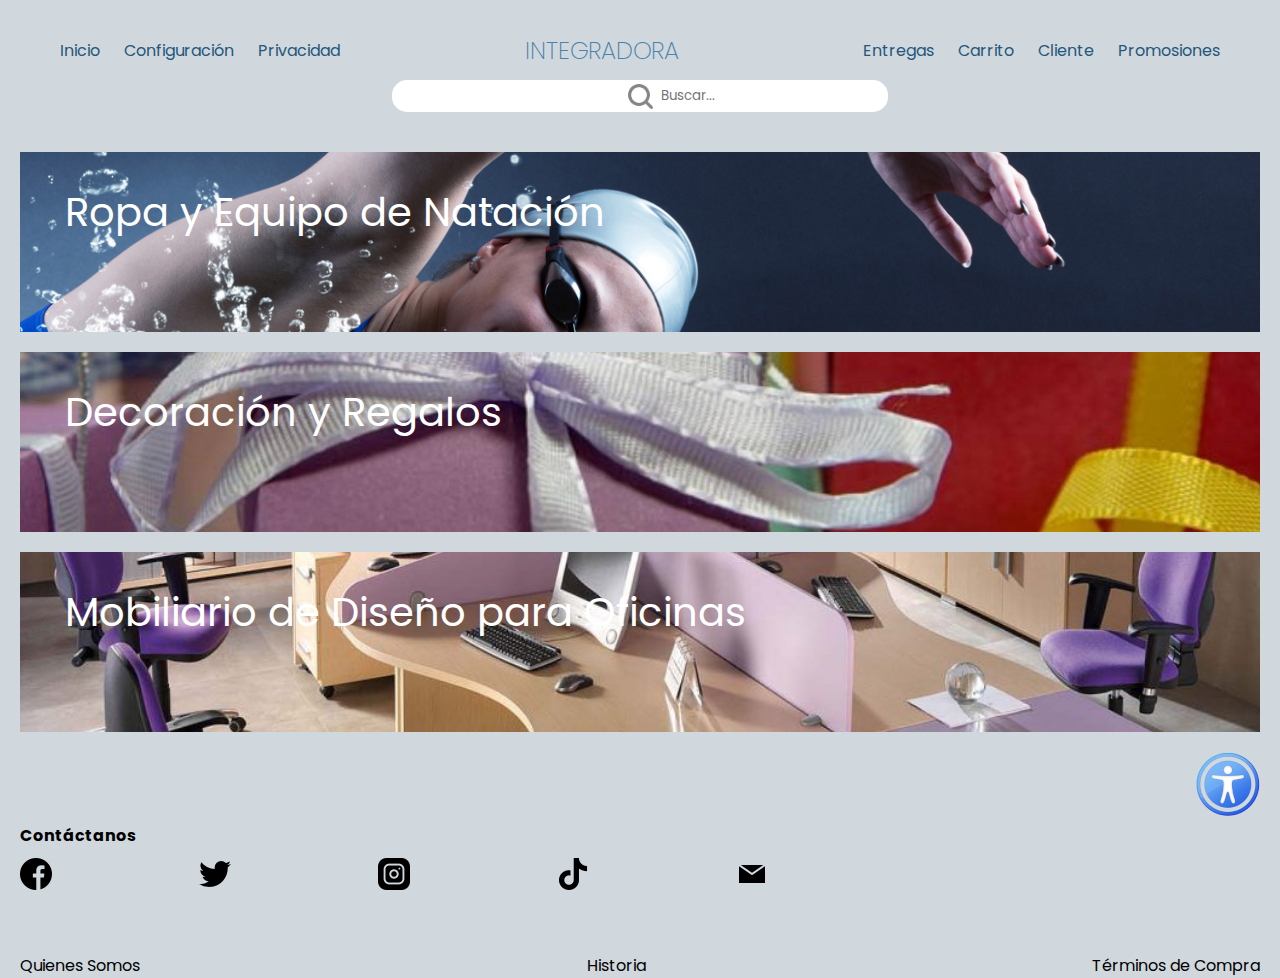
<file: index.html>
<!DOCTYPE html>
<html lang="es">
  <head>
    <meta charset="UTF-8" />
    <meta name="viewport" content="width=device-width, initial-scale=1.0" />
    <link rel="stylesheet" href="style.css" />
    <link
      rel="stylesheet"
      href="https://cdn-uicons.flaticon.com/uicons-regular-rounded/css/uicons-regular-rounded.css"
    />
    <link rel="preconnect" href="https://fonts.googleapis.com" />
    <!-- <link rel="preconnect" href="https://fonts.gstatic.com" crossorigin> -->
    <link
      href="https://fonts.googleapis.com/css2?family=Baloo+2&family=Poppins:wght@300;500&display=swap"
      rel="stylesheet"
    />
    <title>Integradora</title>
  </head>

  <body>
    <header>
      <input type="checkbox" id="check" />
      <label for="check" class="mostrar-menu">
        <i class="fi fi-rr-menu-burger"></i>
      </label>
      <nav class="menu">
        <a href="#">Inicio</a>
        <a href="#">Configuración</a>
        <a href="#">Privacidad</a>

        <label for="check" class="esconder-menu">
          <i class="fi fi-rr-cross"></i>
        </label>
      </nav>
      <h2 class="logo">Integradora</h2>
      <input type="checkbox" id="check-2" />
      <label for="check-2" class="mostrar-accesos">
        <i class="fi fi-rr-apps"></i>
      </label>
      <nav class="accesos">
        <a href="#">Entregas</a>
        <a href="#">Carrito</a>
        <a href="#">Cliente</a>
        <a href="#">Promosiones</a>
        <label for="check-2" class="esconder-accesos">
          <i class="fi fi-rr-cross"></i>
        </label>
      </nav>
    </header>

    <div id="busca">
      <img class="img-search" src="media/search.png" alt="Ícono de búsqueda" />
      <input
        class="seccion-input"
        type="text"
        name="buscar"
        placeholder="Buscar..."
      />
    </div>
    <section id="banner-1">
      <div class="contenido-banner-1">
        <h3><a href="#">Ropa y Equipo de Natación</a></h3>
      </div>
    </section>
    <section id="banner-2">
      <div class="contenido-banner-2">
        <h3><a href="#">Decoración y Regalos</a></h3>
      </div>
    </section>
    <section id="banner-3">
      <div class="contenido-banner-3">
        <h3>
          <a href="mobiliario.html">Mobiliario de Diseño para Oficinas</a>
        </h3>
      </div>
    </section>

    <div id="accesibilidad">
      <a href="#"
        ><img src="media/accesibilidad_2b.png" alt="Ícono de accesibilidad"
      /></a>
    </div>

    <section id="contactos">
      <h4>Contáctanos</h4>
      <div id="iconos">
        <div>
          <a href="#"><img src="media/facebook.png" alt="Facebook" /></a>
        </div>
        <div>
          <a href="#"><img src="media/twitter.png" alt="Twitter" /></a>
        </div>
        <div>
          <a href="#"><img src="media/instagram.png" alt="Instagram" /></a>
        </div>
        <div>
          <a href="#"><img src="media/tik-tok.png" alt="Tiktok" /></a>
        </div>
        <div>
          <a href="#"><img src="media/mail.png" alt="Email" /></a>
        </div>
      </div>
    </section>

    <footer id="pie">
      <div class="somos"><a href="#">Quienes Somos</a></div>
      <div class="somos"><a href="#">Historia</a></div>
      <div class="somos"><a href="#">Términos de Compra</a></div>
    </footer>
  </body>
</html>
</file>
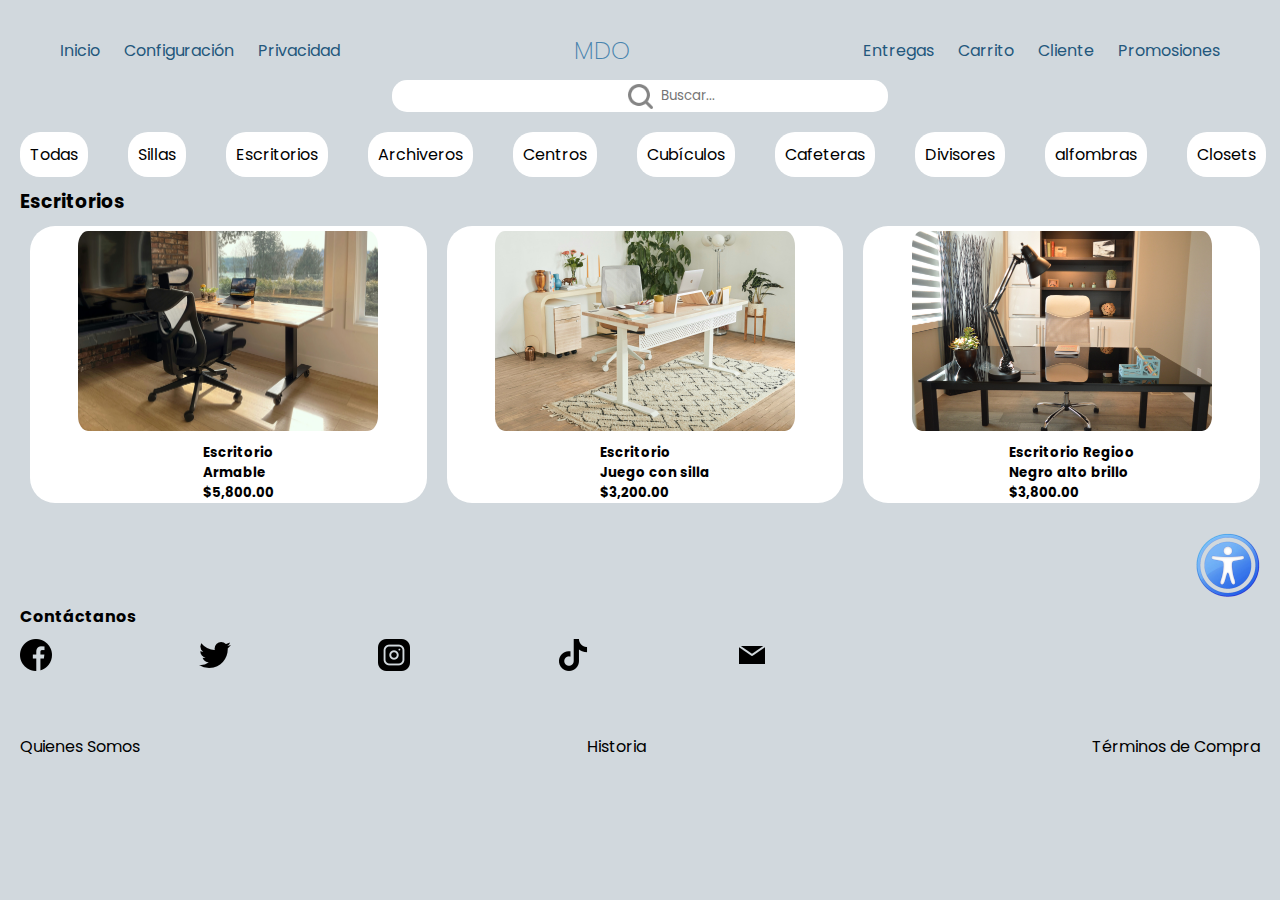
<file: escritorios.html>
<!DOCTYPE html>
<html lang="en">
  <head>
    <meta charset="UTF-8" />
    <meta name="viewport" content="width=device-width, initial-scale=1.0" />
    <link rel="stylesheet" href="style.css" />
    <link
      rel="stylesheet"
      href="https://cdn-uicons.flaticon.com/uicons-regular-rounded/css/uicons-regular-rounded.css"
    />
    <link rel="preconnect" href="https://fonts.googleapis.com" />
    <!-- <link rel="preconnect" href="https://fonts.gstatic.com" crossorigin> -->
    <link
      href="https://fonts.googleapis.com/css2?family=Baloo+2&family=Poppins:wght@300;500&display=swap"
      rel="stylesheet"
    />
    <title>Mobiliario</title>
  </head>

  <body>
    <header>
      <input type="checkbox" id="check" />
      <label for="check" class="mostrar-menu">
        <i class="fi fi-rr-menu-burger"></i>
      </label>
      <nav class="menu">
        <a href="index.html">Inicio</a>
        <a href="#">Configuración</a>
        <a href="#">Privacidad</a>

        <label for="check" class="esconder-menu">
          <i class="fi fi-rr-cross"></i>
        </label>
      </nav>
      <h2 class="logo"><a href="mobiliario.html">MDO</a></h2>
      <input type="checkbox" id="check-2" />
      <label for="check-2" class="mostrar-accesos">
        <i class="fi fi-rr-apps"></i>
      </label>
      <nav class="accesos">
        <a href="#">Entregas</a>
        <a href="#">Carrito</a>
        <a href="#">Cliente</a>
        <a href="#">Promosiones</a>
        <label for="check-2" class="esconder-accesos">
          <i class="fi fi-rr-cross"></i>
        </label>
      </nav>
    </header>
    <div id="busca">
      <img class="img-search" src="media/search.png" alt="Ícono de búsqueda" />
      <input
        class="seccion-input"
        type="text"
        name="buscar"
        placeholder="Buscar..."
      />
    </div>

    <div class="carrusel">
      <div class="elemento"><a href="todas.html">Todas</a></div>
      <div class="elemento"><a href="sillas.html">Sillas</a></div>
      <div class="elemento"><a href="escritorios.html">Escritorios</a></div>
      <div class="elemento"><a href="#">Archiveros</a></div>
      <div class="elemento"><a href="#">Centros</a></div>
      <div class="elemento"><a href="#">Cubículos</a></div>
      <div class="elemento"><a href="#">Cafeteras</a></div>
      <div class="elemento"><a href="#">Divisores</a></div>
      <div class="elemento"><a href="#">alfombras</a></div>
      <div class="elemento"><a href="#">Closets</a></div>
      <div class="elemento"><a href="#">Sofás</a></div>
    </div>

    <h3 id="letrero-h3">Escritorios</h3>
    <section id="cuerpo">
      <div class="cuadros-2">
        <a href="media/2-unsplash.jpg" target="_blank">
          <img src="media/2-unsplash.jpg" alt="Foto de silla de oficina" />
        </a>
        <h5>
          Escritorio<br /><span>Armable</span><br />$5,800.00<a href="#"
            ><i class="fi fi-rr-cart-arrow-down"></i
          ></a>
        </h5>
      </div>
      <div class="cuadros-2">
        <a href="media/3-unsplash.jpg" target="_blank"
          ><img
            src="media/3-unsplash.jpg"
            alt="Foto de escritorio de oficina"
          />
        </a>
        <h5>
          Escritorio<br /><span>Juego con silla</span><br />$3,200.00<a href="#"
            ><i class="fi fi-rr-cart-arrow-down"></i
          ></a>
        </h5>
      </div>
      <div class="cuadros-2">
        <a href="media/4.jpg" target="_blank"
          ><img src="media/4.jpg" alt="Foto de archivero para oficina" />
        </a>
        <h5>
          Escritorio Regioo<br /><span>Negro alto brillo</span><br />$3,800.00<a
            href="#"
            ><i class="fi fi-rr-cart-arrow-down"></i
          ></a>
        </h5>
      </div>
    </section>

    <div id="accesibilidad">
      <a href="#"
        ><img src="media/accesibilidad_2b.png" alt="Ícono de accesibilidad"
      /></a>
    </div>

    <section id="contactos">
      <h4>Contáctanos</h4>
      <div id="iconos">
        <div>
          <a href="#"><img src="media/facebook.png" alt="Facebook" /></a>
        </div>
        <div>
          <a href="#"><img src="media/twitter.png" alt="Twitter" /></a>
        </div>
        <div>
          <a href="#"><img src="media/instagram.png" alt="Instagram" /></a>
        </div>
        <div>
          <a href="#"><img src="media/tik-tok.png" alt="Tiktok" /></a>
        </div>
        <div>
          <a href="#"><img src="media/mail.png" alt="Email" /></a>
        </div>
      </div>
    </section>

    <footer id="pie">
      <div class="somos"><a href="#">Quienes Somos</a></div>
      <div class="somos"><a href="#">Historia</a></div>
      <div class="somos"><a href="#">Términos de Compra</a></div>
    </footer>
  </body>
</html>
</file>
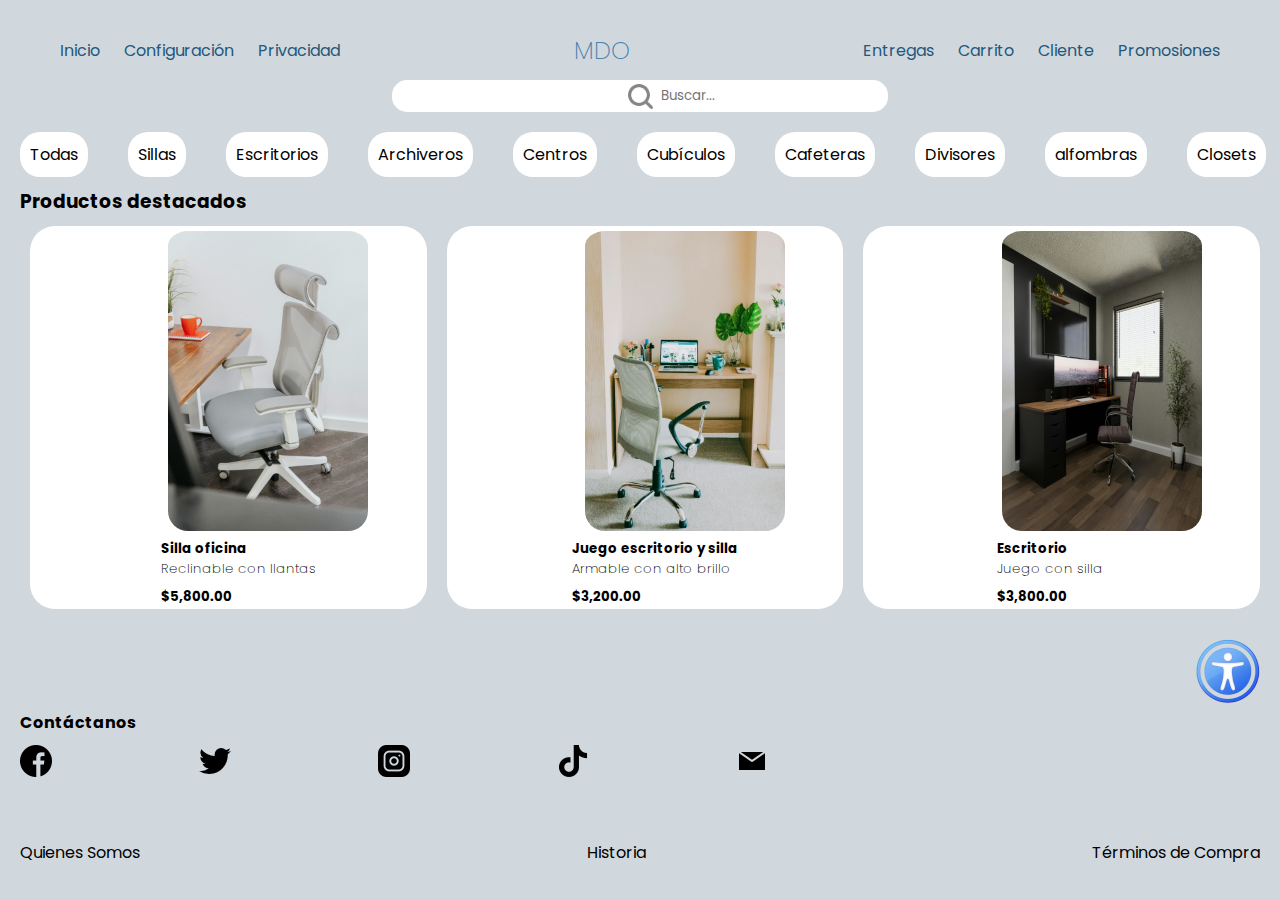
<file: mobiliario.html>
<!DOCTYPE html>
<html lang="en">
  <head>
    <meta charset="UTF-8" />
    <meta name="viewport" content="width=device-width, initial-scale=1.0" />
    <link rel="stylesheet" href="style.css" />
    <link
      rel="stylesheet"
      href="https://cdn-uicons.flaticon.com/uicons-regular-rounded/css/uicons-regular-rounded.css"
    />
    <link rel="preconnect" href="https://fonts.googleapis.com" />
    <!-- <link rel="preconnect" href="https://fonts.gstatic.com" crossorigin> -->
    <link
      href="https://fonts.googleapis.com/css2?family=Baloo+2&family=Poppins:wght@300;500&display=swap"
      rel="stylesheet"
    />
    <title>Mobiliario</title>
  </head>

  <body>
    <header>
      <input type="checkbox" id="check" />
      <label for="check" class="mostrar-menu">
        <i class="fi fi-rr-menu-burger"></i>
      </label>
      <nav class="menu">
        <a href="index.html">Inicio</a>
        <a href="#">Configuración</a>
        <a href="#">Privacidad</a>

        <label for="check" class="esconder-menu">
          <i class="fi fi-rr-cross"></i>
        </label>
      </nav>
      <h2 class="logo">MDO</h2>
      <input type="checkbox" id="check-2" />
      <label for="check-2" class="mostrar-accesos">
        <i class="fi fi-rr-apps"></i>
      </label>
      <nav class="accesos">
        <a href="#">Entregas</a>
        <a href="#">Carrito</a>
        <a href="#">Cliente</a>
        <a href="#">Promosiones</a>
        <label for="check-2" class="esconder-accesos">
          <i class="fi fi-rr-cross"></i>
        </label>
      </nav>
    </header>
    <div id="busca">
      <img class="img-search" src="media/search.png" alt="Ícono de búsqueda" />
      <input
        class="seccion-input"
        type="text"
        name="buscar"
        placeholder="Buscar..."
      />
    </div>

    <div class="carrusel">
      <div class="elemento"><a href="todas.html">Todas</a></div>
      <div class="elemento"><a href="sillas.html">Sillas</a></div>
      <div class="elemento"><a href="escritorios.html">Escritorios</a></div>
      <div class="elemento"><a href="#">Archiveros</a></div>
      <div class="elemento"><a href="#">Centros</a></div>
      <div class="elemento"><a href="#">Cubículos</a></div>
      <div class="elemento"><a href="#">Cafeteras</a></div>
      <div class="elemento"><a href="#">Divisores</a></div>
      <div class="elemento"><a href="#">alfombras</a></div>
      <div class="elemento"><a href="#">Closets</a></div>
      <div class="elemento"><a href="#">Sofás</a></div>
    </div>

    <h3 id="letrero-h3">Productos destacados</h3>
    <section id="cuerpo">
      <div class="cuadros">
        <a href="media/1_unsplash_opt.jpg" target="_blank"
          ><img src="media/1_unsplash_opt.jpg" alt="Foto de silla de oficina" />
        </a>
        <h5>
          Silla oficina<br /><span>Reclinable con llantas</span
          ><br />$5,800.00<a href="#"
            ><i class="fi fi-rr-cart-arrow-down"></i
          ></a>
        </h5>
      </div>
      <div class="cuadros">
        <a href="media/8_pexels_opt.jpg" target="_blank"
          ><img
            src="media/8_pexels_opt.jpg"
            alt="Foto de escritorio de oficina"
          />
        </a>
        <h5>
          Juego escritorio y silla<br /><span>Armable con alto brillo</span
          ><br />$3,200.00<a href="#"
            ><i class="fi fi-rr-cart-arrow-down"></i
          ></a>
        </h5>
      </div>
      <div class="cuadros">
        <a href="media/10_pexels.jpg" target="_blank"
          ><img
            src="media/10_pexels.jpg"
            alt="Foto de archivero para oficina"
          />
        </a>
        <h5>
          Escritorio<br /><span>Juego con silla</span><br />$3,800.00<a href="#"
            ><i class="fi fi-rr-cart-arrow-down"></i
          ></a>
        </h5>
      </div>
    </section>

    <div id="accesibilidad">
      <a href="#"
        ><img src="media/accesibilidad_2b.png" alt="Ícono de accesibilidad"
      /></a>
    </div>

    <section id="contactos">
      <h4>Contáctanos</h4>
      <div id="iconos">
        <div>
          <a href="#"><img src="media/facebook.png" alt="Facebook" /></a>
        </div>
        <div>
          <a href="#"><img src="media/twitter.png" alt="Twitter" /></a>
        </div>
        <div>
          <a href="#"><img src="media/instagram.png" alt="Instagram" /></a>
        </div>
        <div>
          <a href="#"><img src="media/tik-tok.png" alt="Tiktok" /></a>
        </div>
        <div>
          <a href="#"><img src="media/mail.png" alt="Email" /></a>
        </div>
      </div>
    </section>

    <footer id="pie">
      <div class="somos"><a href="#">Quienes Somos</a></div>
      <div class="somos"><a href="#">Historia</a></div>
      <div class="somos"><a href="#">Términos de Compra</a></div>
    </footer>
  </body>
</html>
</file>
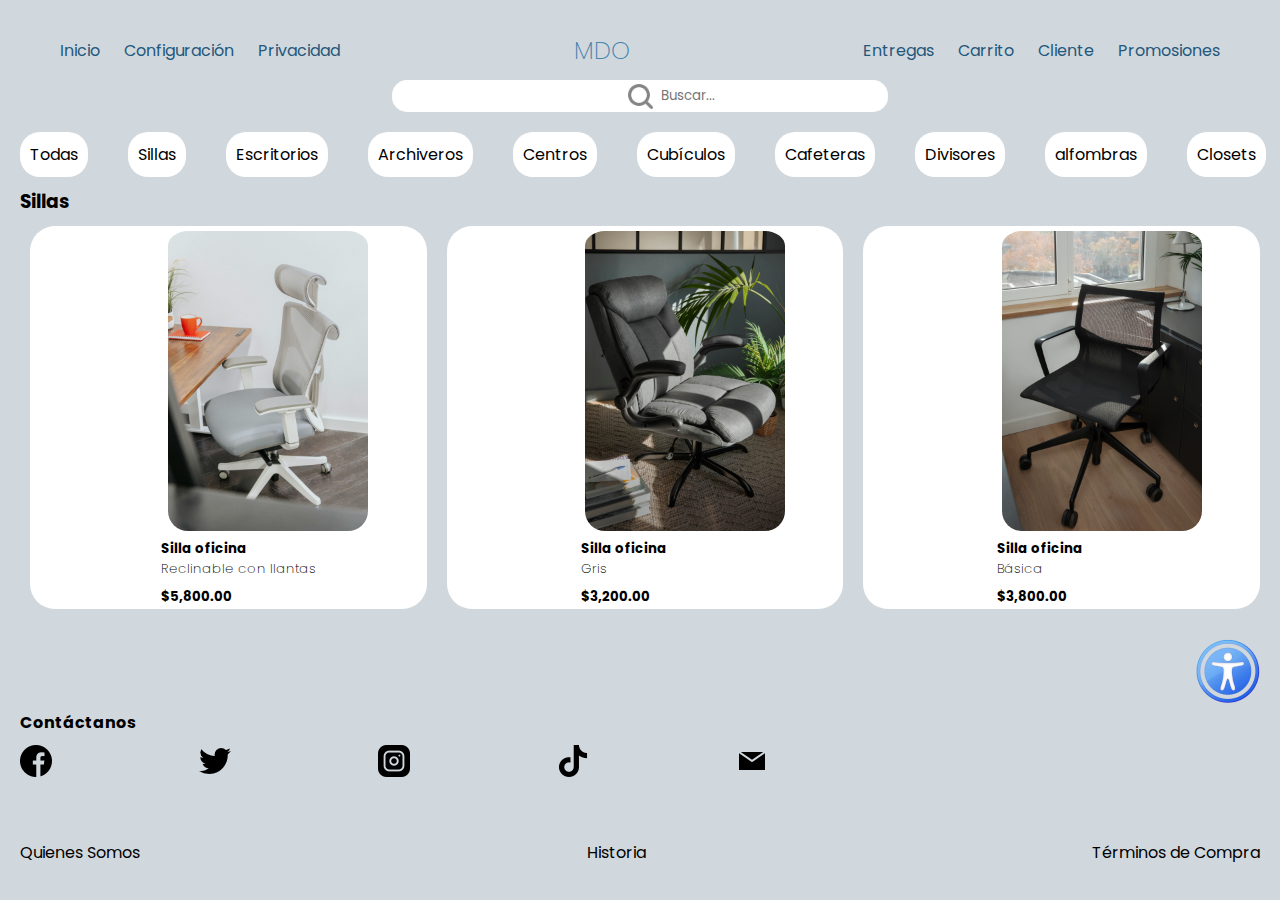
<file: sillas.html>
<!DOCTYPE html>
<html lang="en">
  <head>
    <meta charset="UTF-8" />
    <meta name="viewport" content="width=device-width, initial-scale=1.0" />
    <link rel="stylesheet" href="style.css" />
    <link
      rel="stylesheet"
      href="https://cdn-uicons.flaticon.com/uicons-regular-rounded/css/uicons-regular-rounded.css"
    />
    <link rel="preconnect" href="https://fonts.googleapis.com" />
    <!-- <link rel="preconnect" href="https://fonts.gstatic.com" crossorigin> -->
    <link
      href="https://fonts.googleapis.com/css2?family=Baloo+2&family=Poppins:wght@300;500&display=swap"
      rel="stylesheet"
    />
    <title>Mobiliario</title>
  </head>

  <body>
    <header>
      <input type="checkbox" id="check" />
      <label for="check" class="mostrar-menu">
        <i class="fi fi-rr-menu-burger"></i>
      </label>
      <nav class="menu">
        <a href="index.html">Inicio</a>
        <a href="#">Configuración</a>
        <a href="#">Privacidad</a>

        <label for="check" class="esconder-menu">
          <i class="fi fi-rr-cross"></i>
        </label>
      </nav>
      <h2 class="logo"><a href="mobiliario.html">MDO</a></h2>
      <input type="checkbox" id="check-2" />
      <label for="check-2" class="mostrar-accesos">
        <i class="fi fi-rr-apps"></i>
      </label>
      <nav class="accesos">
        <a href="#">Entregas</a>
        <a href="#">Carrito</a>
        <a href="#">Cliente</a>
        <a href="#">Promosiones</a>
        <label for="check-2" class="esconder-accesos">
          <i class="fi fi-rr-cross"></i>
        </label>
      </nav>
    </header>
    <div id="busca">
      <img class="img-search" src="media/search.png" alt="Ícono de búsqueda" />
      <input
        class="seccion-input"
        type="text"
        name="buscar"
        placeholder="Buscar..."
      />
    </div>

    <div class="carrusel">
      <div class="elemento"><a href="todas.html">Todas</a></div>
      <div class="elemento"><a href="sillas.html">Sillas</a></div>
      <div class="elemento"><a href="escritorios.html">Escritorios</a></div>
      <div class="elemento"><a href="#">Archiveros</a></div>
      <div class="elemento"><a href="#">Centros</a></div>
      <div class="elemento"><a href="#">Cubículos</a></div>
      <div class="elemento"><a href="#">Cafeteras</a></div>
      <div class="elemento"><a href="#">Divisores</a></div>
      <div class="elemento"><a href="#">alfombras</a></div>
      <div class="elemento"><a href="#">Closets</a></div>
      <div class="elemento"><a href="#">Sofás</a></div>
    </div>

    <h3 id="letrero-h3">Sillas</h3>
    <section id="cuerpo">
      <div class="cuadros">
        <a href="media/1_unsplash_opt.jpg" target="_blank"
          ><img src="media/1_unsplash_opt.jpg" alt="Foto de silla de oficina" />
        </a>
        <h5>
          Silla oficina<br /><span>Reclinable con llantas</span
          ><br />$5,800.00<a href="#"
            ><i class="fi fi-rr-cart-arrow-down"></i
          ></a>
        </h5>
      </div>
      <div class="cuadros">
        <a href="media/5_designer by freepik_opt.jpg" target="_blank"
          ><img
            src="media/5_designer by freepik_opt.jpg"
            alt="Foto de escritorio de oficina"
          />
        </a>
        <h5>
          Silla oficina<br /><span>Gris</span><br />$3,200.00<a href="#"
            ><i class="fi fi-rr-cart-arrow-down"></i
          ></a>
        </h5>
      </div>
      <div class="cuadros">
        <a href="media/6_designer by freepik.jpg" target="_blank"
          ><img
            src="media/6_designer by freepik.jpg"
            alt="Foto de archivero para oficina"
          />
        </a>
        <h5>
          Silla oficina<br /><span>Básica</span><br />$3,800.00<a href="#"
            ><i class="fi fi-rr-cart-arrow-down"></i
          ></a>
        </h5>
      </div>
    </section>

    <div id="accesibilidad">
      <a href="#"
        ><img src="media/accesibilidad_2b.png" alt="Ícono de accesibilidad"
      /></a>
    </div>

    <section id="contactos">
      <h4>Contáctanos</h4>
      <div id="iconos">
        <div>
          <a href="#"><img src="media/facebook.png" alt="Facebook" /></a>
        </div>
        <div>
          <a href="#"><img src="media/twitter.png" alt="Twitter" /></a>
        </div>
        <div>
          <a href="#"><img src="media/instagram.png" alt="Instagram" /></a>
        </div>
        <div>
          <a href="#"><img src="media/tik-tok.png" alt="Tiktok" /></a>
        </div>
        <div>
          <a href="#"><img src="media/mail.png" alt="Email" /></a>
        </div>
      </div>
    </section>

    <footer id="pie">
      <div class="somos"><a href="#">Quienes Somos</a></div>
      <div class="somos"><a href="#">Historia</a></div>
      <div class="somos"><a href="#">Términos de Compra</a></div>
    </footer>
  </body>
</html>
</file>
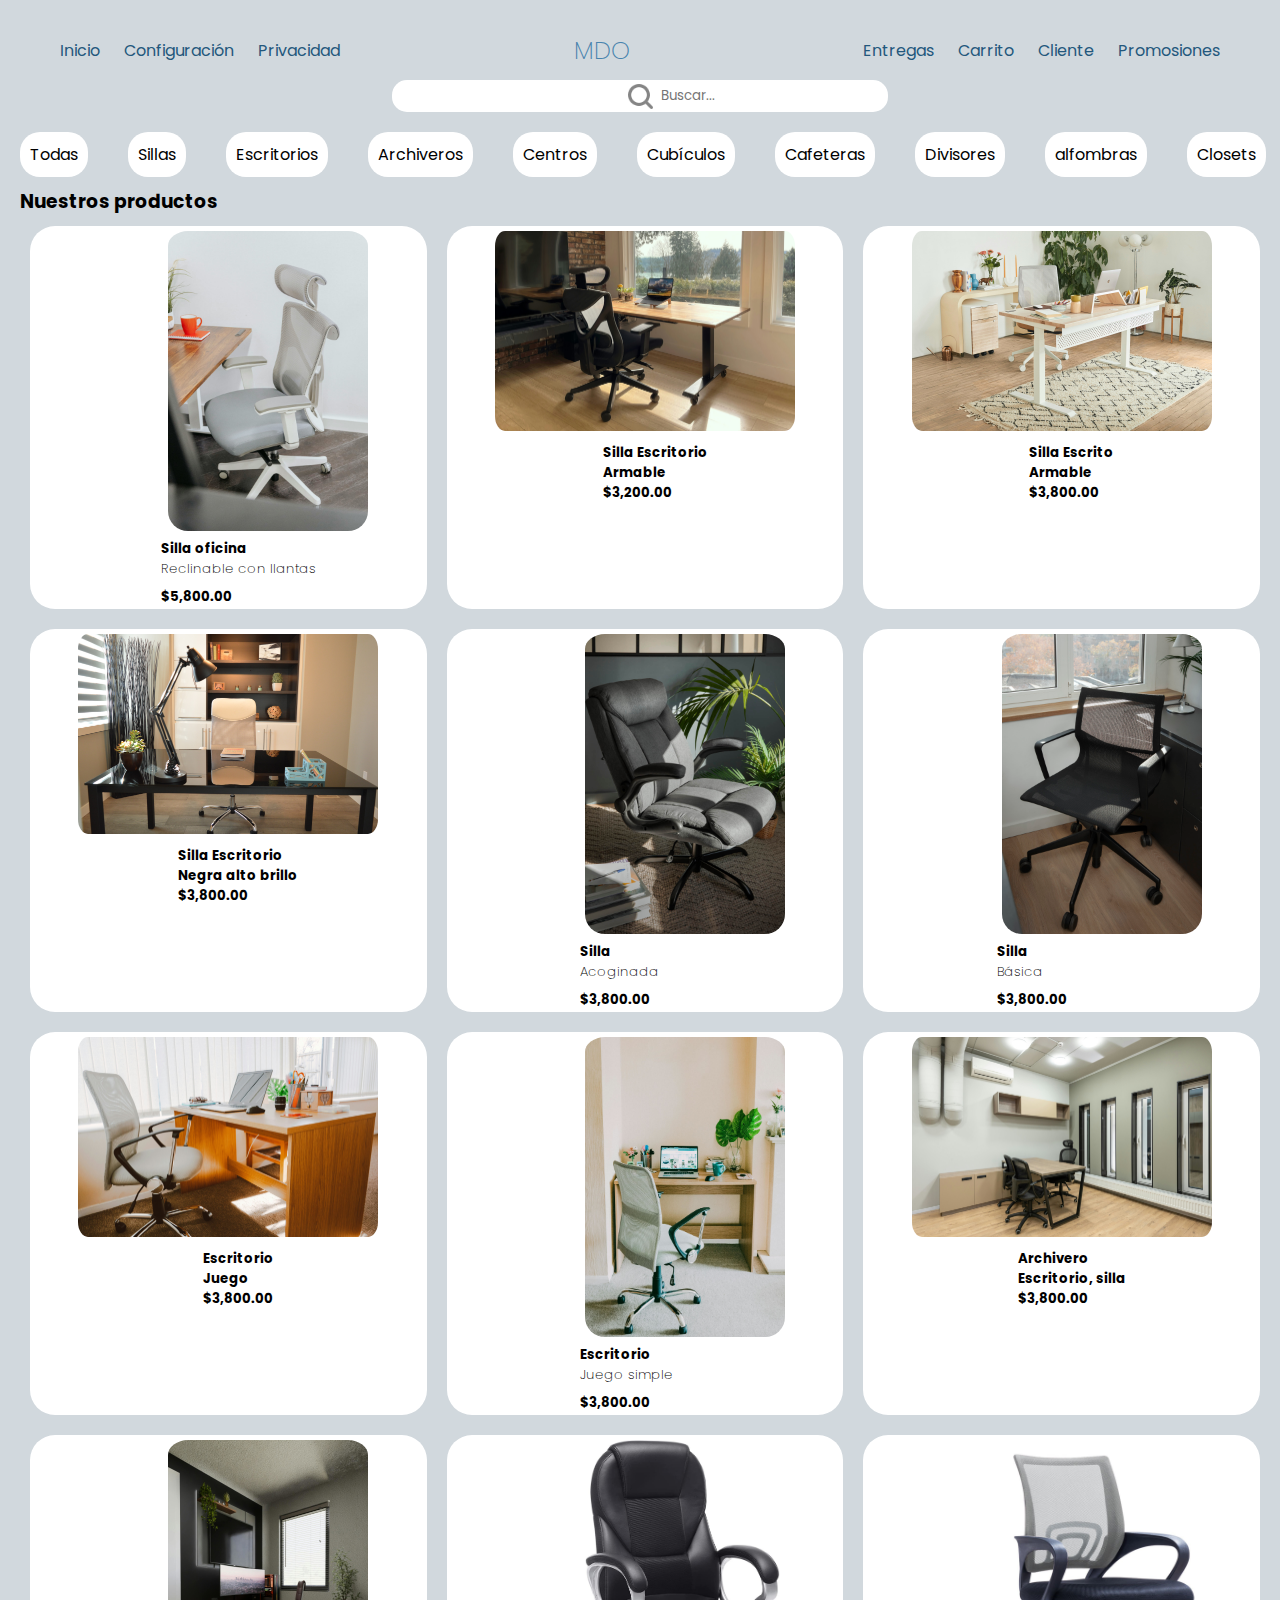
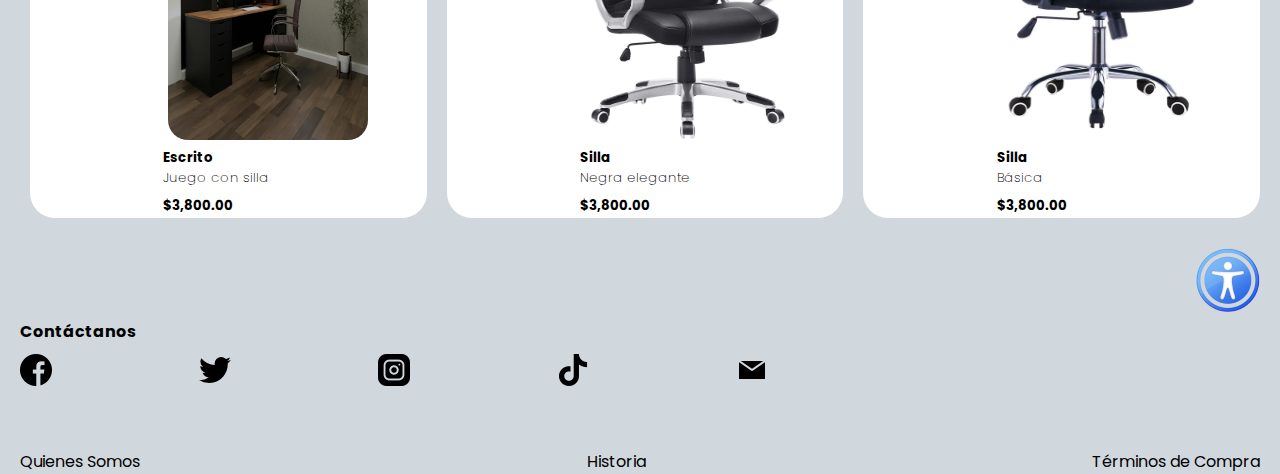
<file: todas.html>
<!DOCTYPE html>
<html lang="en">
  <head>
    <meta charset="UTF-8" />
    <meta name="viewport" content="width=device-width, initial-scale=1.0" />
    <link rel="stylesheet" href="style.css" />
    <link
      rel="stylesheet"
      href="https://cdn-uicons.flaticon.com/uicons-regular-rounded/css/uicons-regular-rounded.css"
    />
    <link rel="preconnect" href="https://fonts.googleapis.com" />
    <!-- <link rel="preconnect" href="https://fonts.gstatic.com" crossorigin> -->
    <link
      href="https://fonts.googleapis.com/css2?family=Baloo+2&family=Poppins:wght@300;500&display=swap"
      rel="stylesheet"
    />
    <title>Mobiliario</title>
  </head>

  <body>
    <header>
      <input type="checkbox" id="check" />
      <label for="check" class="mostrar-menu">
        <i class="fi fi-rr-menu-burger"></i>
      </label>
      <nav class="menu">
        <a href="index.html">Inicio</a>
        <a href="#">Configuración</a>
        <a href="#">Privacidad</a>

        <label for="check" class="esconder-menu">
          <i class="fi fi-rr-cross"></i>
        </label>
      </nav>
      <h2 class="logo"><a href="mobiliario.html">MDO</a></h2>
      <input type="checkbox" id="check-2" />
      <label for="check-2" class="mostrar-accesos">
        <i class="fi fi-rr-apps"></i>
      </label>
      <nav class="accesos">
        <a href="#">Entregas</a>
        <a href="#">Carrito</a>
        <a href="#">Cliente</a>
        <a href="#">Promosiones</a>
        <label for="check-2" class="esconder-accesos">
          <i class="fi fi-rr-cross"></i>
        </label>
      </nav>
    </header>
    <div id="busca">
      <img class="img-search" src="media/search.png" alt="Ícono de búsqueda" />
      <input
        class="seccion-input"
        type="text"
        name="buscar"
        placeholder="Buscar..."
      />
    </div>

    <div class="carrusel">
      <div class="elemento"><a href="todas.html">Todas</a></div>
      <div class="elemento"><a href="sillas.html">Sillas</a></div>
      <div class="elemento"><a href="escritorios.html">Escritorios</a></div>
      <div class="elemento"><a href="#">Archiveros</a></div>
      <div class="elemento"><a href="#">Centros</a></div>
      <div class="elemento"><a href="#">Cubículos</a></div>
      <div class="elemento"><a href="#">Cafeteras</a></div>
      <div class="elemento"><a href="#">Divisores</a></div>
      <div class="elemento"><a href="#">alfombras</a></div>
      <div class="elemento"><a href="#">Closets</a></div>
      <div class="elemento"><a href="#">Sofás</a></div>
    </div>

    <h3 id="letrero-h3">Nuestros productos</h3>
    <section id="cuerpo">
      <div class="cuadros">
        <a href="media/1_unsplash_opt.jpg" target="_blank"
          ><img src="media/1_unsplash_opt.jpg" alt="Foto de silla de oficina" />
        </a>
        <h5>
          Silla oficina<br /><span>Reclinable con llantas</span
          ><br />$5,800.00<a href="#"
            ><i class="fi fi-rr-cart-arrow-down"></i
          ></a>
        </h5>
      </div>

      <div class="cuadros-2">
        <a href="media/2-unsplash.jpg" target="_blank"
          ><img
            src="media/2-unsplash.jpg"
            alt="Foto de escritorio de oficina"
          />
        </a>
        <h5>
          Silla Escritorio<br /><span>Armable </span><br />$3,200.00<a href="#"
            ><i class="fi fi-rr-cart-arrow-down"></i
          ></a>
        </h5>
      </div>

      <div class="cuadros-2">
        <a href="media/3-unsplash.jpg" target="_blank"
          ><img
            src="media/3-unsplash.jpg"
            alt="Foto de archivero para oficina"
          />
        </a>
        <h5>
          Silla Escrito<br /><span>Armable</span><br />$3,800.00<a href="#"
            ><i class="fi fi-rr-cart-arrow-down"></i
          ></a>
        </h5>
      </div>
      <div class="cuadros-2">
        <a href="media/4.jpg" target="_blank"
          ><img src="media/4.jpg" alt="Foto de archivero para oficina" />
        </a>
        <h5>
          Silla Escritorio<br /><span>Negra alto brillo</span><br />$3,800.00<a
            href="#"
            ><i class="fi fi-rr-cart-arrow-down"></i
          ></a>
        </h5>
      </div>
      <div class="cuadros">
        <a href="media/5_designer by freepik_opt.jpg" target="_blank"
          ><img
            src="media/5_designer by freepik_opt.jpg"
            alt="Foto de archivero para oficina"
          />
        </a>
        <h5>
          Silla<br /><span>Acoginada</span><br />$3,800.00<a href="#"
            ><i class="fi fi-rr-cart-arrow-down"></i
          ></a>
        </h5>
      </div>
      <div class="cuadros">
        <a href="media/6_designer by freepik.jpg" target="_blank"
          ><img
            src="media/6_designer by freepik.jpg"
            alt="Foto de archivero para oficina"
          />
        </a>
        <h5>
          Silla<br /><span>Básica</span><br />$3,800.00<a href="#"
            ><i class="fi fi-rr-cart-arrow-down"></i
          ></a>
        </h5>
      </div>
      <div class="cuadros-2">
        <a href="media/7_pexels.jpg" target="_blank"
          ><img src="media/7_pexels.jpg" alt="Foto de archivero para oficina" />
        </a>
        <h5>
          Escritorio<br /><span>Juego</span><br />$3,800.00<a href="#"
            ><i class="fi fi-rr-cart-arrow-down"></i
          ></a>
        </h5>
      </div>
      <div class="cuadros">
        <a href="media/8_pexels_opt.jpg" target="_blank"
          ><img
            src="media/8_pexels_opt.jpg"
            alt="Foto de archivero para oficina"
          />
        </a>
        <h5>
          Escritorio<br /><span>Juego simple</span><br />$3,800.00<a href="#"
            ><i class="fi fi-rr-cart-arrow-down"></i
          ></a>
        </h5>
      </div>
      <div class="cuadros-2">
        <a href="media/9_pexels.jpg" target="_blank"
          ><img src="media/9_pexels.jpg" alt="Foto de archivero para oficina" />
        </a>
        <h5>
          Archivero<br /><span>Escritorio, silla</span><br />$3,800.00<a
            href="#"
            ><i class="fi fi-rr-cart-arrow-down"></i
          ></a>
        </h5>
      </div>
      <div class="cuadros">
        <a href="media/10_pexels.jpg" target="_blank"
          ><img
            src="media/10_pexels.jpg"
            alt="Foto de archivero para oficina"
          />
        </a>
        <h5>
          Escrito<br /><span>Juego con silla</span><br />$3,800.00<a href="#"
            ><i class="fi fi-rr-cart-arrow-down"></i
          ></a>
        </h5>
      </div>
      <div class="cuadros">
        <a href="media/silla.jpg" target="_blank"
          ><img src="media/silla.jpg" alt="Foto de archivero para oficina" />
        </a>
        <h5>
          Silla<br /><span>Negra elegante</span><br />$3,800.00<a href="#"
            ><i class="fi fi-rr-cart-arrow-down"></i
          ></a>
        </h5>
      </div>
      <div class="cuadros">
        <a href="media/silla_2.jpg" target="_blank"
          ><img src="media/silla_2.jpg" alt="Foto de archivero para oficina" />
        </a>
        <h5>
          Silla<br /><span>Básica</span><br />$3,800.00<a href="#"
            ><i class="fi fi-rr-cart-arrow-down"></i
          ></a>
        </h5>
      </div>
    </section>

    <div id="accesibilidad">
      <a href="#"
        ><img src="media/accesibilidad_2b.png" alt="Ícono de accesibilidad"
      /></a>
    </div>

    <section id="contactos">
      <h4>Contáctanos</h4>
      <div id="iconos">
        <div>
          <a href="#"><img src="media/facebook.png" alt="Facebook" /></a>
        </div>
        <div>
          <a href="#"><img src="media/twitter.png" alt="Twitter" /></a>
        </div>
        <div>
          <a href="#"><img src="media/instagram.png" alt="Instagram" /></a>
        </div>
        <div>
          <a href="#"><img src="media/tik-tok.png" alt="Tiktok" /></a>
        </div>
        <div>
          <a href="#"><img src="media/mail.png" alt="Email" /></a>
        </div>
      </div>
    </section>

    <footer id="pie">
      <div class="somos"><a href="#">Quienes Somos</a></div>
      <div class="somos"><a href="#">Historia</a></div>
      <div class="somos"><a href="#">Términos de Compra</a></div>
    </footer>
  </body>
</html>
</file>
<file: style.css>
/*RESET*/
* {
  margin: 0;
  padding: 0;
  font-family: "Poppins", sans-serif;
}

body {
  background: rgb(209, 216, 221);
}

header {
  height: 100px;
  background: rgb(209, 216, 221);
  padding: 0 50px;
  display: flex;
  justify-content: space-between;
  align-items: center;
}

.logo,
.logo a {
  text-decoration: none;
  text-transform: uppercase;
  color: #4883ad;
  font-weight: 200;
  width: fit-content;
  margin: 0 auto;
}

.menu a,
.accesos a {
  color: #23577c;
  text-decoration: none;
  padding: 0 10px;
  transition: 0.4s;
}

.mostrar-menu,
.esconder-menu,
.mostrar-accesos,
.esconder-accesos {
  font-size: 25px;
  cursor: pointer;
  display: none;
  transition: 0.4s;
}

.menu a:hover,
.mostrar-menu:hover,
.esconder-menu:hover,
.accesos a:hover,
.mostrar-accesos:hover,
.esconder-accesos:hover {
  color: #48ad81;
}

#check,
#check-2 {
  display: none;
}

/*BUSCAR*/
#busca {
  position: relative;
  margin: 0 20px 0 20px;
  /* display: flex;
    align-items: center;
    justify-content: center; */
  display: grid;
  place-items: center;
  bottom: 20px;
}

.seccion-input {
  height: 2rem;
  width: 40%;
  border-radius: 15px;
  border: 0;
  text-align: center;
}

.img-search {
  position: absolute;
  width: 25px;
  bottom: 0.2rem;
}

.seccion-input::placeholder {
  padding-left: 6rem;
}

/*BANNER*/
#banner-1 {
  padding: 0 25px;
  background-image: url(media/Natación.jpg);
  height: 20vh;
  background-size: cover;
  background-position: center;
  margin: 20px;
}

#banner-2 {
  padding: 0 25px;
  background-image: url(media/regalo.jpg);
  height: 20vh;
  background-size: cover;
  background-position: center;
  margin: 20px;
}

#banner-3 {
  padding: 0 25px;
  background-image: url(media/oficina.jpg);
  height: 20vh;
  background-size: cover;
  background-position: center;
  margin: 20px;
}

.contenido-banner-1 a,
.contenido-banner-1 h3,
.contenido-banner-2 a,
.contenido-banner-2 h3,
.contenido-banner-3 a,
.contenido-banner-3 h3 {
  font-size: 40px;
  font-weight: 400;
  padding: 30px 10px;
  color: white;
  text-decoration: none;
}
#banner-1,
#banner-2,
a:hover {
  color: #48ad81;
  transition: 0.4s;
}

/*ACCESIBILIDAD*/
#accesibilidad {
  height: fit-content;
  text-align: right;
  padding-right: 20px;
}

/*CONTACTOS*/
#contactos {
  height: 70px;
  width: 60%;
}

#contactos h4 {
  position: relative;
  left: 20px;
}

#iconos {
  padding: 10px 0px 0 20px;
  display: flex;
  justify-content: space-between;
}

#iconos a:hover {
  filter: invert(61%) sepia(11%) saturate(1767%) hue-rotate(102deg)
    brightness(95%) contrast(88%);
}

/*PIE*/
#pie {
  /* position: relative; */
  padding: 60px 20px 0 20px;
  display: flex;
  justify-content: space-between;
}

#pie a {
  text-decoration: none;
  color: black;
}

#pie a:hover {
  color: #48ad81;
}

/*MOBILIARIO
CARRUSEL*/
.carrusel {
  display: flex;
  flex-wrap: nowrap;
  overflow: scroll;
}

.carrusel::-webkit-scrollbar {
  display: none;
}

.elemento {
  flex: 0 1 1;
  margin: 0 20px 10px;
  background-color: #ffffff;
  height: fit-content;
  border-radius: 20px;
  text-align: center;
  padding: 10px;
}

.elemento a {
  text-decoration: none;
  color: black;
}

.elemento:hover {
  background: #4883ad;
  color: #ffffff;
  transition: 0.3s;
}

/*CUADROS*/
#letrero-h3 {
  padding-left: 20px;
}

#cuerpo,
#cuerpo-2 {
  display: flex;
  flex-wrap: wrap;
  align-content: flex-start;
  padding: 0 10px 20px 20px;
}

.cuadros,
.cuadros-2 {
  background-color: white;
  flex-basis: 100px;
  flex-grow: 1;
  margin: 10px;
  border-radius: 25px;
  display: flex;
  flex-direction: column;
  /*align-items: center;
    justify-content: center; */
  align-items: center;
}

.cuadros img {
  padding-top: 5px;
  width: 200px;
  height: 300px;
  border-radius: 20px;
  align-self: center;
}

.cuadros-2 img {
  padding: 5px 10px;
  width: 300px;
  height: 200px;
  border-radius: 20px;
  align-self: center;
}

#cuerpo h5 {
  text-align: left;
  padding-left: 20px;
}

.cuadros h5 span {
  font-weight: 200;
}

.cuadros a {
  text-decoration: none;
  margin-left: 80px;
  /* margin-right: 200px; */

  font-size: 20px;
  color: black;
  width: fit-content;
}

.cuadros a:hover {
  color: #48ad81;
  transition: 0.4s;
}

/*RESPONSIVE*/
@media (max-width: 768px) {
  /*HEADER*/
  .mostrar-menu,
  .esconder-menu,
  .mostrar-accesos,
  .esconder-accesos {
    display: block;
  }

  .menu {
    position: fixed;
    width: 100%;
    height: 100vh;
    background: rgb(209, 216, 221);
    left: -100%;
    top: 0;
    text-align: center;
    padding: 100px 0px;
    z-index: 100;
    transition: 0.8s;
  }

  .accesos {
    position: fixed;
    width: 100%;
    height: 100vh;
    background: rgb(209, 216, 221);
    right: -100%;
    top: 0;
    text-align: center;
    padding: 100px 0px;
    z-index: 100;
    transition: 0.8s;
  }

  .menu a,
  .accesos a {
    display: block;
    padding: 20px;
  }

  .esconder-menu,
  .esconder-accesos {
    position: absolute;
    top: 40px;
    right: 40px;
  }

  #check:checked ~ .menu {
    left: 0;
  }

  #check-2:checked ~ .accesos {
    right: 0;
  }

  /*BUSCAR*/
  .seccion-input {
    width: 100%;
  }

  /*BANNER*/
  .contenido-banner-1 a,
  .contenido-banner-2 a,
  .contenido-banner-3 a {
    font-size: 20px;
    font-weight: 400;
  }
}
</file>
